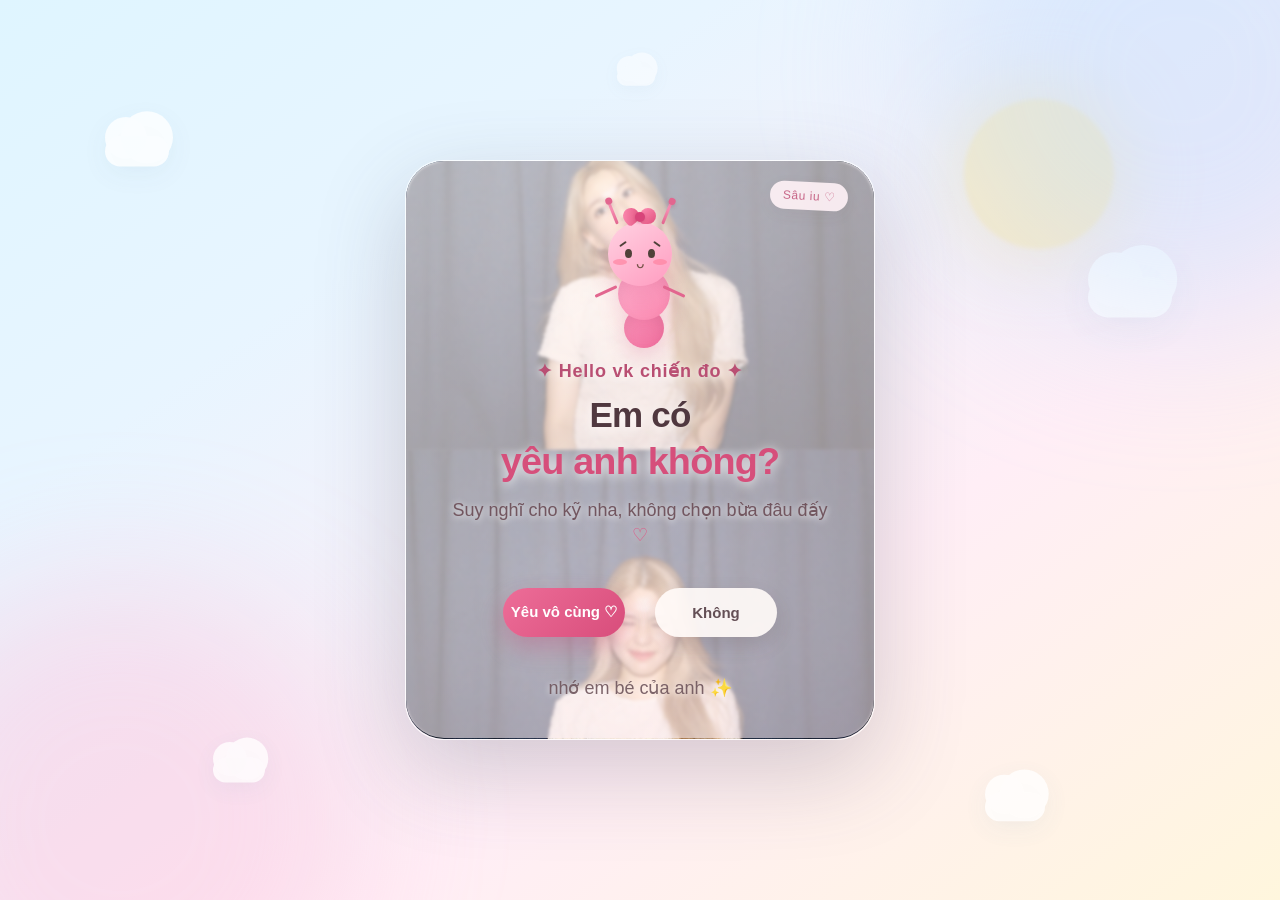
<file: index.html>
<!DOCTYPE html>
<html lang="vi">

<head>
    <meta charset="UTF-8">

    <meta name="viewport" content="width=device-width, initial-scale=1.0">

    <title>Chan</title>

    <meta http-equiv="refresh" content="0; url=chans/chan-01/">

    <script>
        window.location.replace(
            "chans/chan-01/"
        );
    </script>
</head>

<body>
</body>

</html>
</file>
<file: chans/chan-01/style.css>
/* ==============================
   RESET
============================== */

* {
    box-sizing: border-box;
}

html,
body {
    width: 100%;
    min-height: 100%;
    margin: 0;
    padding: 0;
}

body {
    min-height: 100vh;

    display: flex;
    justify-content: center;
    align-items: center;

    position: relative;

    overflow: hidden;

    font-family:
        "Nunito",
        "Avenir Next",
        -apple-system,
        BlinkMacSystemFont,
        "Segoe UI",
        sans-serif;

    color: #513d46;

    background: #dff4ff;
}


/* ==============================
   SKY BACKGROUND
============================== */

.sky-background {
    position: fixed;

    inset: 0;

    z-index: 0;

    overflow: hidden;

    pointer-events: none;

    background:
        linear-gradient(145deg,
            #dff5ff 0%,
            #e8f5ff 28%,
            #ffeef6 65%,
            #fff6dd 100%);
}


/* soft pastel lights */

.sky-background::before {
    content: "";

    position: absolute;

    width: 480px;
    height: 480px;

    left: -120px;
    bottom: -160px;

    border-radius: 50%;

    background:
        rgba(255, 181, 211, 0.32);

    filter: blur(70px);
}


.sky-background::after {
    content: "";

    position: absolute;

    width: 500px;
    height: 500px;

    right: -150px;
    top: -180px;

    border-radius: 50%;

    background:
        rgba(188, 220, 255, 0.42);

    filter: blur(80px);
}


/* SUN */

.sun-glow {
    position: absolute;

    right: 13%;
    top: 11%;

    width: 150px;
    height: 150px;

    border-radius: 50%;

    background:
        rgba(255, 232, 157, 0.55);

    box-shadow:
        0 0 80px rgba(255, 225, 148, 0.55);

    filter: blur(2px);

    animation:
        sunFloat 7s ease-in-out infinite;
}


@keyframes sunFloat {

    0%,
    100% {
        transform:
            translateY(0);
    }

    50% {
        transform:
            translateY(-12px);
    }
}


/* ==============================
   CLOUDS
============================== */

.sky-cloud {
    position: absolute;

    width: 120px;
    height: 55px;

    opacity: 0.82;

    animation:
        cloudDrift 10s ease-in-out infinite;

    filter:
        drop-shadow(0 10px 16px rgba(108, 149, 177, 0.10));
}


.sky-cloud span {
    position: absolute;

    display: block;

    background:
        rgba(255, 255, 255, 0.94);

    border-radius: 999px;
}


.sky-cloud span:nth-child(1) {
    width: 80px;
    height: 38px;

    left: 20px;
    bottom: 0;
}


.sky-cloud span:nth-child(2) {
    width: 52px;
    height: 52px;

    left: 20px;
    bottom: 10px;
}


.sky-cloud span:nth-child(3) {
    width: 65px;
    height: 65px;

    right: 15px;
    bottom: 4px;
}


.cloud-a {
    left: 6%;
    top: 13%;

    transform: scale(0.8);

    animation-delay: -3s;
}


.cloud-b {
    right: 7%;
    top: 29%;

    transform: scale(1.05);

    animation-delay: -6s;
}


.cloud-c {
    left: 14%;
    bottom: 12%;

    transform: scale(0.65);

    animation-delay: -1s;
}


.cloud-d {
    right: 16%;
    bottom: 8%;

    transform: scale(0.75);

    animation-delay: -8s;
}


.cloud-e {
    left: 45%;
    top: 5%;

    transform: scale(0.48);

    opacity: 0.55;

    animation-delay: -4s;
}


@keyframes cloudDrift {

    0%,
    100% {
        margin-top: 0;
        margin-left: 0;
    }

    50% {
        margin-top: -12px;
        margin-left: 14px;
    }
}


/* ==============================
   FLOATING HEARTS
============================== */

.floating-layer {
    position: fixed;

    inset: 0;

    z-index: 5;

    overflow: hidden;

    pointer-events: none;
}


.float-item {
    position: absolute;

    bottom: -50px;

    opacity: 0;

    user-select: none;

    pointer-events: none;

    text-shadow:
        0 2px 10px rgba(255, 255, 255, 0.6);

    animation:
        floatUp linear forwards;
}


@keyframes floatUp {

    0% {
        opacity: 0;

        transform:
            translateY(0) rotate(0deg) scale(0.7);
    }

    15% {
        opacity: 0.75;
    }

    80% {
        opacity: 0.6;
    }

    100% {
        opacity: 0;

        transform:
            translateY(-115vh) rotate(28deg) scale(1.25);
    }
}


/* ==============================
   CARD WITH PHOTO BACKGROUND
============================== */

.card {
    position: relative;

    z-index: 20;

    width:
        min(92vw, 470px);

    min-height: 570px;

    padding:
        55px 42px 38px;

    border:
        1px solid rgba(255, 255, 255, 0.75);

    border-radius: 38px;

    text-align: center;

    overflow: visible;

    box-shadow:
        0 30px 90px rgba(76, 74, 91, 0.24);

    animation:
        cardEnter 0.9s cubic-bezier(.2, .8, .2, 1);

    isolation: isolate;
}


/*
   ẢNH background.JPG
*/

.card::before {
    content: "";

    position: absolute;

    inset: 0;

    z-index: -2;

    border-radius: inherit;

    background-image:
        url("images/background.JPG");

    background-size:
        cover;

    background-position:
        center center;

    background-repeat:
        no-repeat;
}


/*
   Overlay giúp chữ dễ đọc
   nhưng vẫn nhìn thấy ảnh.
*/

.card::after {
    content: "";

    position: absolute;

    inset: 0;

    z-index: -1;

    border-radius: inherit;

    background:
        linear-gradient(145deg,
            rgba(255, 250, 248, 0.64),
            rgba(255, 239, 247, 0.58));

    backdrop-filter:
        blur(1.6px);

    -webkit-backdrop-filter:
        blur(1.6px);
}


@keyframes cardEnter {

    from {
        opacity: 0;

        transform:
            translateY(35px) scale(0.94);
    }

    to {
        opacity: 1;

        transform:
            translateY(0) scale(1);
    }
}


/* ==============================
   RIBBON
============================== */

.ribbon {
    position: absolute;

    top: 21px;
    right: 26px;

    padding:
        7px 13px;

    border-radius: 999px;

    background:
        rgba(255, 242, 247, 0.90);

    color:
        #c76687;

    font-size: 12px;
    font-weight: 400;

    letter-spacing: 0.5px;

    box-shadow:
        0 5px 15px rgba(112, 78, 88, 0.06);

    transform:
        rotate(3deg);
}


/* ==============================
   CUTE WORM
============================== */

.worm-mascot {
    position: relative;

    width: 104px;
    height: 130px;

    margin:
        6px auto 8px;

    animation:
        wormWiggle 2.8s ease-in-out infinite;
}


.worm-segment {
    position: absolute;

    border-radius: 50%;
}


.segment-tail {
    left: 36px;
    top: 86px;

    width: 40px;
    height: 40px;

    background:
        linear-gradient(145deg,
            #ff9fc3,
            #ef6d9c);

    box-shadow:
        0 10px 20px rgba(216, 77, 123, 0.20),
        inset 0 8px 12px rgba(150, 40, 80, 0.14);
}


.segment-mid {
    left: 30px;
    top: 46px;

    width: 52px;
    height: 52px;

    background:
        linear-gradient(145deg,
            #ffb8d4,
            #fa86ae);

    box-shadow:
        0 10px 22px rgba(216, 77, 123, 0.20),
        inset 0 8px 12px rgba(150, 40, 80, 0.12);
}


.segment-head {
    left: 20px;
    top: 0;

    width: 64px;
    height: 64px;

    background:
        linear-gradient(145deg,
            #ffd2e2,
            #ff9cc0);

    box-shadow:
        0 10px 22px rgba(216, 77, 123, 0.20);
}


/* antennae */

.worm-antenna {
    position: absolute;

    top: -20px;

    width: 3px;
    height: 22px;

    border-radius: 999px;

    background:
        linear-gradient(180deg,
            #ff9dc0,
            #e2668f);
}


.worm-antenna::after {
    content: "";

    position: absolute;

    top: -6px;
    left: 50%;

    transform:
        translateX(-50%);

    width: 7px;
    height: 7px;

    border-radius: 50%;

    background: #e2668f;

    box-shadow:
        0 2px 4px rgba(150, 40, 80, 0.25);
}


.antenna-left {
    left: 8px;

    transform-origin: bottom center;

    transform:
        rotate(-22deg);
}


.antenna-right {
    right: 8px;

    transform-origin: bottom center;

    transform:
        rotate(22deg);
}


/* bow */

.worm-bow {
    position: absolute;

    top: -15px;
    left: 50%;

    transform:
        translateX(-50%);

    width: 34px;
    height: 20px;

    z-index: 5;
}


.worm-bow span {
    position: absolute;

    top: 1px;

    width: 16px;
    height: 16px;

    border-radius:
        50% 50% 50% 4px;

    background:
        linear-gradient(135deg,
            #ff8fb4,
            #e0507e);
}


.worm-bow span:first-child {
    left: 0;

    transform:
        rotate(-40deg);
}


.worm-bow span:last-child {
    right: 0;

    transform:
        rotate(40deg) scaleX(-1);
}


.worm-bow i {
    position: absolute;

    top: 5px;
    left: 50%;

    transform:
        translateX(-50%);

    width: 10px;
    height: 10px;

    border-radius: 50%;

    background: #d8447a;

    box-shadow:
        0 1px 3px rgba(150, 40, 80, 0.3);
}


.worm-eye {
    position: absolute;

    top: 27px;

    width: 7px;
    height: 9px;

    border-radius: 50%;

    background:
        #4f4139;

    z-index: 4;
}


.worm-eye-left {
    left: 17px;
}


.worm-eye-right {
    right: 17px;
}


.worm-lash {
    position: absolute;

    top: 21px;

    width: 8px;
    height: 2px;

    border-radius: 999px;

    background:
        #4f4139;

    z-index: 4;
}


.lash-left {
    left: 11px;

    transform:
        rotate(-35deg);
}


.lash-right {
    right: 11px;

    transform:
        rotate(35deg);
}


.worm-blush {
    position: absolute;

    top: 37px;

    width: 14px;
    height: 6px;

    border-radius: 50%;

    background:
        rgba(255, 127, 157, 0.65);

    filter: blur(0.5px);

    z-index: 4;
}


.blush-left {
    left: 5px;
}


.blush-right {
    right: 5px;
}


.worm-mouth {
    position: absolute;

    left: 50%;
    top: 33px;

    transform:
        translateX(-50%);

    color:
        #745347;

    font-size: 14px;

    z-index: 4;
}


/* little arms */

.worm-arm {
    position: absolute;

    width: 24px;
    height: 3px;

    top: 68px;

    border-radius: 999px;

    background:
        #e2668f;
}


.arm-left {
    left: 6px;

    transform:
        rotate(-25deg);
}


.arm-right {
    right: 6px;

    transform:
        rotate(25deg);
}


@keyframes wormWiggle {

    0%,
    100% {
        transform:
            translateY(0) rotate(-3deg);
    }

    50% {
        transform:
            translateY(-9px) rotate(3deg);
    }
}


/* ==============================
   TEXT
============================== */

/* Hello Vân */

.tiny-title {
    margin:
        3px 0 12px;

    color: #b94f73;

    font-size: 18px;

    font-weight: 700;

    letter-spacing: 0.8px;

    text-shadow:
        0 1px 8px rgba(255, 255, 255, 0.9);
}


h1 {
    margin: 0;

    color:
        #50383f;

    font-size:
        clamp(26px,
            4.2vw,
            35px);

    line-height: 1.18;

    letter-spacing: -0.8px;

    font-weight: 700;

    text-shadow:
        0 2px 12px rgba(255, 255, 255, 0.92);
}


h1 span {
    display: block;

    margin-top: 3px;

    color:
        #d64f7b;

    font-size: 1.08em;

    font-weight: 700;
}


/* suy nghĩ thật kỹ nhaaaa */

.subtitle {
    margin:
        15px 0 0;

    color: #72565f;

    font-size: 18px;

    font-weight: 500;

    line-height: 1.4;

    text-shadow:
        0 1px 7px rgba(255, 255, 255, 0.95);
}


.mini-heart {
    display: inline-block;

    color:
        #e24f80;

    animation:
        tinyHeartbeat 1s infinite;
}


@keyframes tinyHeartbeat {

    50% {
        transform:
            scale(1.25);
    }
}


/* ==============================
   BUTTONS
============================== */

.button-zone {
    position: relative;

    width: 290px;
    height: 112px;

    margin:
        29px auto 0;
}


button {
    font-family: inherit;

    border: none;

    -webkit-tap-highlight-color:
        transparent;
}


.yes-btn,
.no-btn {
    position: absolute;

    width: 122px;
    height: 49px;

    top: 10px;

    border-radius: 999px;

    font-size: 15px;
    font-weight: 900;

    user-select: none;
}


/* YES */

.yes-btn {
    left: 8px;
    right: auto;

    color:
        white;

    background:
        linear-gradient(135deg,
            #ed6d98,
            #d84d7b);

    box-shadow:
        0 11px 24px rgba(201, 66, 112, 0.31);

    cursor: pointer;

    pointer-events: auto;

    z-index: 30;

    transition:
        transform 0.2s ease,
        box-shadow 0.2s ease;
}


.yes-btn:hover {
    transform:
        translateY(-2px) scale(1.07);

    box-shadow:
        0 15px 30px rgba(201, 66, 112, 0.38);
}


.yes-btn:active {
    transform:
        scale(0.95);
}


/* NO */

.no-btn {
    left: auto;
    right: 8px;

    color:
        #644f55;

    background:
        rgba(255, 250, 248, 0.92);

    box-shadow:
        0 8px 20px rgba(74, 54, 61, 0.16);

    pointer-events:
        none;

    z-index:
        999;

    transition:
        left 0.07s cubic-bezier(.2, .85, .2, 1),

        top 0.07s cubic-bezier(.2, .85, .2, 1);

    will-change:
        left,
        top;
}


/* những dòng tin nhắn đầu tiên */

.hint {
    margin:
        -14px 0 0;

    color: #71585f;

    font-size: 18px;

    font-weight: 500;

    line-height: 1.4;

    opacity: 0.92;

    text-shadow:
        0 1px 6px rgba(255, 255, 255, 0.95);
}


/* ==============================
   RESULT
============================== */

.hidden {
    display:
        none !important;
}


.result-screen {
    padding-top:
        15px;
}


.success-icon {
    width: 92px;
    height: 92px;

    margin:
        5px auto 20px;

    display: flex;

    justify-content: center;
    align-items: center;

    border-radius: 50%;

    color:
        #d94f7d;

    font-size: 58px;

    background:
        rgba(255, 245, 248, 0.90);

    box-shadow:
        0 15px 35px rgba(194, 85, 122, 0.22);

    animation:
        heartPulse 1.5s infinite;
}


@keyframes heartPulse {

    0%,
    100% {
        transform:
            scale(1);
    }

    50% {
        transform:
            scale(1.09);
    }
}


.result-title {
    font-size:
        clamp(27px,
            6vw,
            37px);
}


/* ==============================
   MESSAGE
============================== */

.message-box {
    position: relative;

    margin:
        27px auto 18px;

    padding:
        21px 26px;

    max-width:
        320px;

    border-radius:
        23px;

    color:
        #604951;

    background:
        rgba(255, 248, 248, 0.82);

    box-shadow:
        0 10px 26px rgba(80, 56, 65, 0.10);

    font-size:
        18px;

    font-weight:
        600;

    line-height:
        1.65;
}


.message-box p {
    margin: 0;
}


.quote {
    position: absolute;

    left: 10px;
    top: -9px;

    color:
        #d66b91;

    font-size: 42px;
}


.quote-end {
    left: auto;
    right: 10px;

    top: auto;
    bottom: -27px;
}


.ending {
    margin:
        19px 0 20px;

    color:
        #624c53;

    font-size: 18px;

    font-weight:
        600;
}


.ending span {
    display: block;

    margin-top: 8px;

    color:
        #cf557d;

    font-size: 20px;
}


.again-btn {
    padding:
        11px 22px;

    border-radius:
        999px;

    background:
        rgba(255, 244, 248, 0.92);

    color:
        #bc4d72;

    font-weight:
        500;

    cursor:
        pointer;

    box-shadow:
        0 7px 18px rgba(102, 66, 79, 0.12);

    transition:
        transform 0.2s ease;
}


.again-btn:hover {
    transform:
        scale(1.05);
}


/* ==============================
   CONFETTI
============================== */

.confetti {
    position: fixed;

    width: 10px;
    height: 10px;

    border-radius: 50%;

    pointer-events: none;

    z-index: 9999;

    animation:
        confettiFly 1.2s ease-out forwards;
}


@keyframes confettiFly {

    from {
        opacity: 1;

        transform:
            translate(0, 0) scale(1);
    }

    to {
        opacity: 0;

        transform:
            translate(var(--x),
                var(--y)) rotate(var(--r)) scale(0.4);
    }
}


/* ==============================
   MOBILE
============================== */

@media (max-width: 520px) {

    .card {
        width: 90vw;

        min-height: 540px;

        padding:
            49px 23px 30px;

        border-radius: 31px;
    }


    /*
       Trên mobile ảnh card vẫn là ảnh dọc.
    */

    .card::before {
        background-position:
            center center;
    }


    .button-zone {
        width:
            265px;
    }


    .yes-btn,
    .no-btn {
        width:
            112px;
    }


    .worm-mascot {
        transform:
            scale(0.92);
    }


    .cloud-b {
        right: -4%;
    }


    .cloud-a {
        left: -4%;
    }

}


/* ==============================
   VERY SMALL PHONE
============================== */

@media (max-height: 670px) {

    .card {
        transform:
            scale(0.88);
    }

}
</file>
